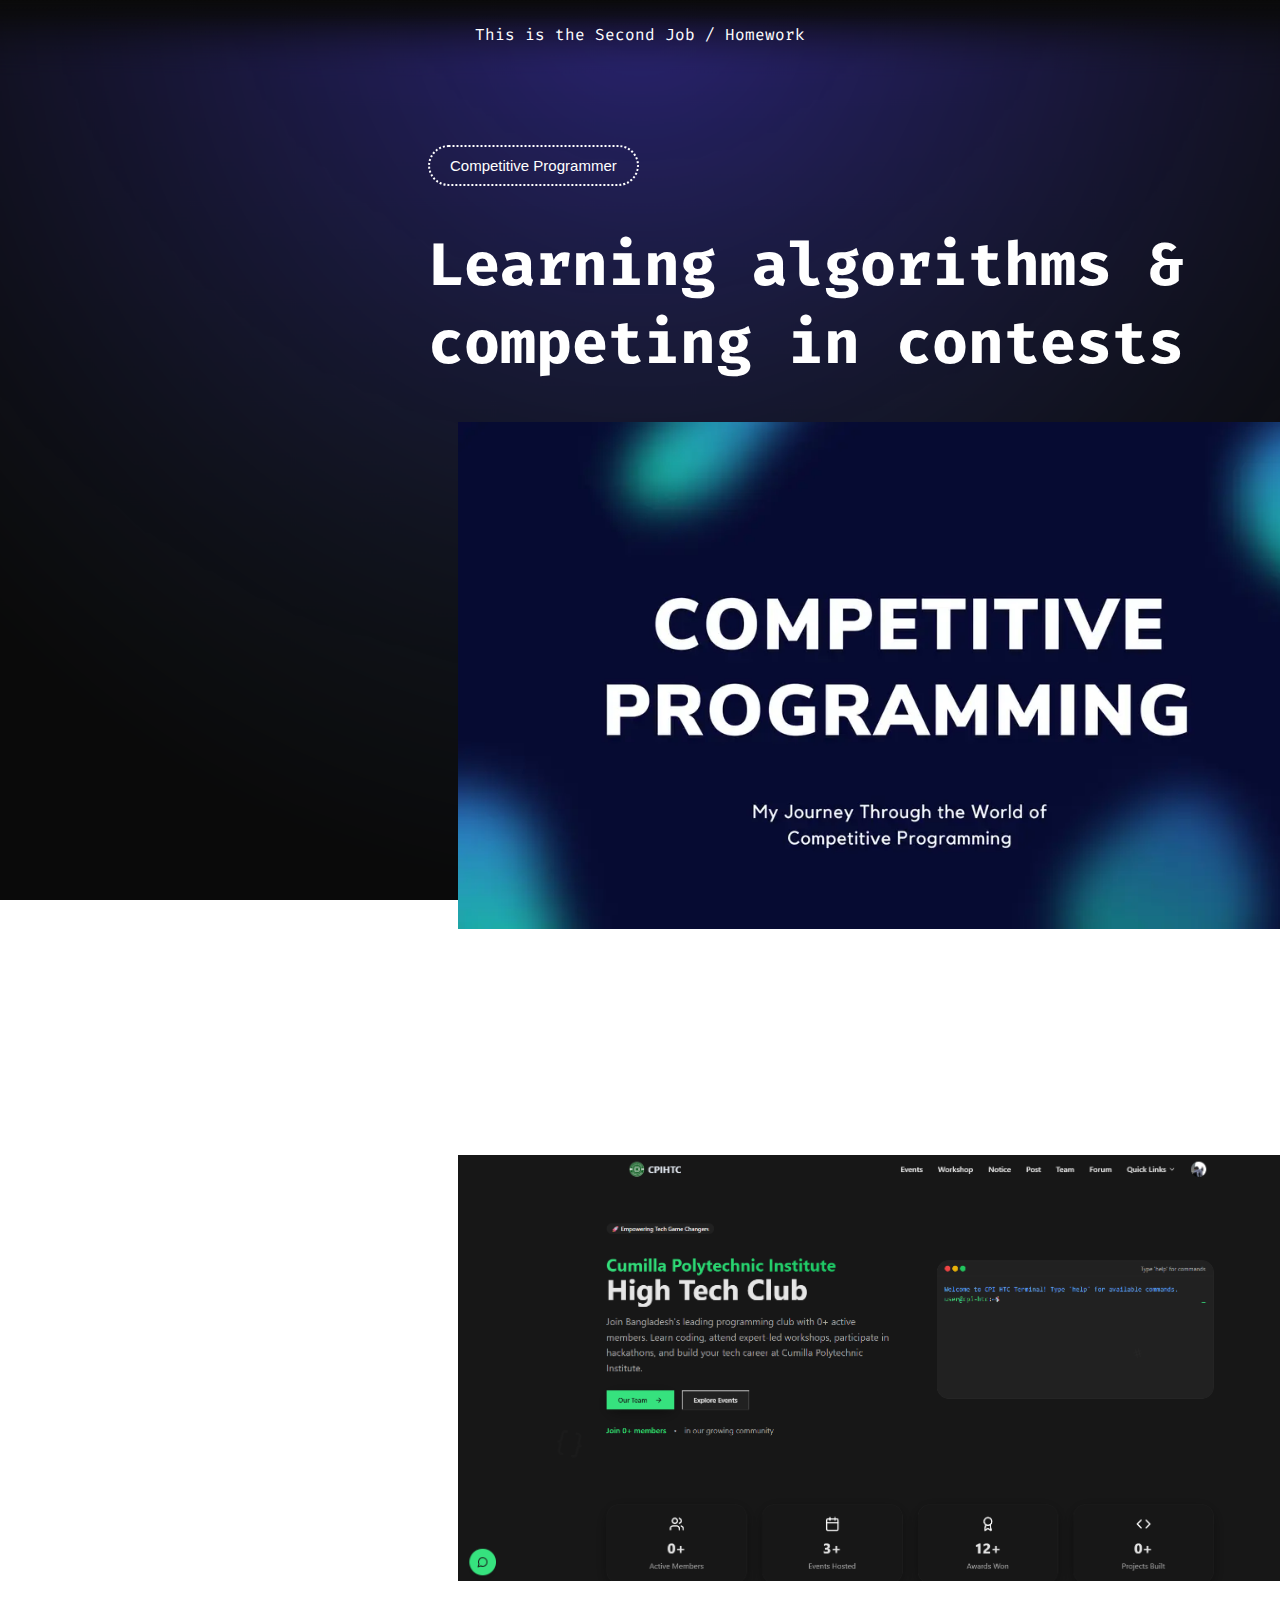
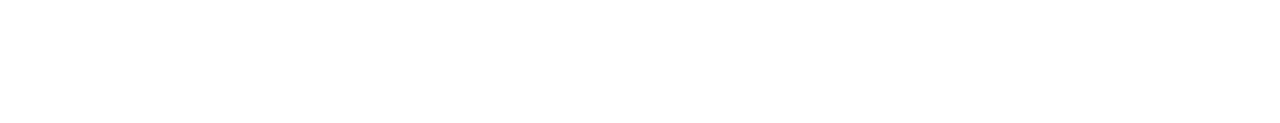
<file: job-2/index.html>
<!DOCTYPE html>
<html lang="en">
<head>
    <meta charset="UTF-8">
    <meta name="viewport" content="width=device-width, initial-scale=1.0">
    <title>Learning css | Homework 2</title>
    <link href="https://fonts.googleapis.com/css2?family=Fira+Code:wght@400;700&display=swap" rel="stylesheet">
    <meta property="og:image" content="https://i.postimg.cc/Gp3vNPQq/homework-2-og-image.png" />

    <link rel="stylesheet" href="css/main.css">

</head>
<body class="main-body">

    <div class="title"> <p >This is the Second Job / Homework </p></div>

    <div class="header">


        <button class="cp-button"> Competitive Programmer</button>

        <h1 > Learning algorithms & <br> competing in contests </h1>

    </div>

    <div class="afterheader">

        <img   src="image/cp.webp" alt="cp-image" class="cp-image" >

    </div>



    <div class="project-title" > <p>My Projects</p></div>

    <div >
        <br>

        <p class="cpihtc-dec">I have built the official website of CPIHTC || <a href="https://cpihtc.vercel.app/" class="cpihtc-link"> View Live </a> </p>

        <br>
        <img src="image/cpihtc.png" alt="cpihtc-image" class="cpihtc-image">
        

        

    </div>

    <br><br><br><br>


    <div class="copy"> <p ><b>Don't try to copy my code || </b> <a href="https://alkayesrifat.netlify.app/" class="cpihtc-link">© Al Kayes Rifat </a>  </p></div>



    
    
</body>
</html>
</file>
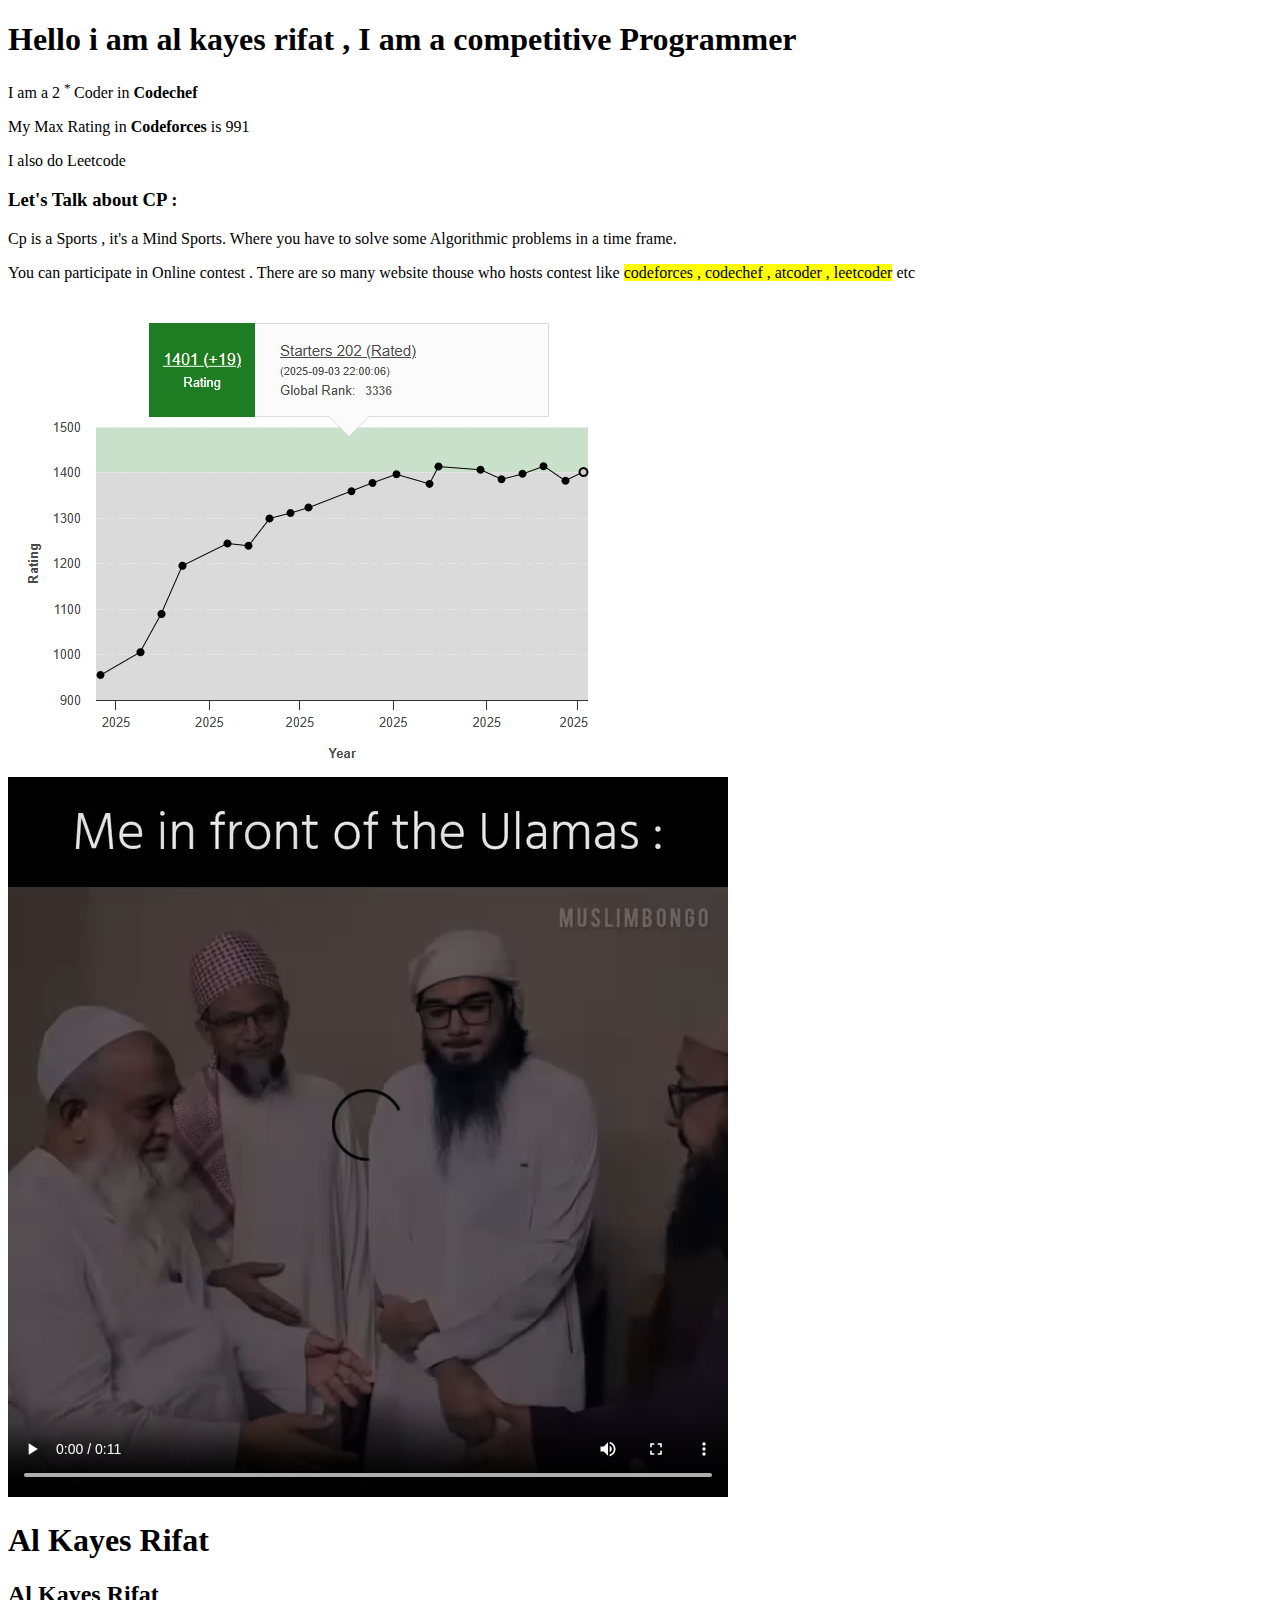
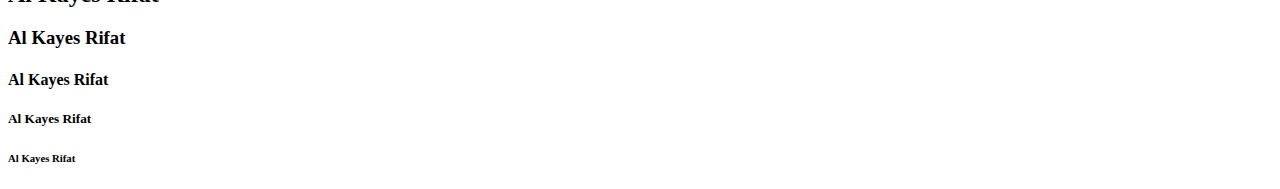
<file: job-1/homework.html>
<!DOCTYPE html>
<html lang="en">

<head>
    <meta charset="UTF-8">
    <meta name="viewport" content="width=device-width, initial-scale=1.0">
    <title>Al Kayes Rifat</title>
</head>

<body>

    <h1>Hello i am al kayes rifat , I am a competitive Programmer</h1>

    <p>I am a 2 <sup> * </sup> Coder in <b> Codechef </b></p>
    <p>My Max Rating in <b>Codeforces</b> is 991</p>
    <p>I also do Leetcode</p>

    <h3>Let's Talk about CP :</h3>
    <p>Cp is a Sports , it's a Mind Sports. Where you have to solve some Algorithmic problems in a time frame.</p>
    <p>You can participate in Online contest . There are so many website thouse who hosts contest like <mark>codeforces , codechef , atcoder , leetcoder</mark> etc</p>


    <img src="image.png" alt="alkayesrifat rating graph">


    <iframe width="560" height="315" src="https://www.youtube.com/embed/wyTwFhNVYL8?si=WGgkATV6EM2Pfj1z"
        title="আসসীনু লানা ওয়াল আরবু লানা || এই চীন আমাদের, ঐ আরব আমাদের" frameborder="0"
        allow="accelerometer; autoplay; clipboard-write; encrypted-media; gyroscope; picture-in-picture; web-share"
        referrerpolicy="strict-origin-when-cross-origin" allowfullscreen></iframe>
    
    
    <video controls>
        
        <source src="music_1.mp4" type="video/mp4" />
        
    </video>

    <h1>Al Kayes Rifat</h1>
    <h2>Al Kayes Rifat</h2>
    <h3>Al Kayes Rifat</h3>
    <h4>Al Kayes Rifat</h4>
    <h5>Al Kayes Rifat</h5>
    <h6>Al Kayes Rifat</h6>
    



</body>

</html>
</file>
<file: job-2/css/main.css>
.main-body {

    background-image: url(../image/bg.png);
    background-repeat: no-repeat;
    background-size: cover; 
    background-attachment: fixed;
    background-position: center;

    font-family: 'Fira Code', monospace;
    color: white;

  }

.header{

  margin-top: 80px;
  margin-left: 420px;
  font-size: 30px;

}


.cp-image{
  margin-left: 400px ;
  border-radius: 20px;
  width: 900px;
  height: auto;
  padding-left: 50px;

}
  
.cp-button{
 
  color: white;
  background-color: transparent;
  padding: 10px 20px; 
  border-radius: 30px;
  cursor: pointer;
  border-color: white;
  font-size: 15px;
  border-style:dotted;
  
}

.title{
  display: flex;
  justify-content: center; 
  align-items: center; 
}

.project-title{

  margin-top: 80px;
  margin-left: 420px;
  font-size: 20px;

}
.cpihtc-image{

  margin-left: 400px ;
  border-radius: 20px;
  width: 900px;
  height: auto;
  padding-left: 50px;

}
.cpihtc-dec{
  margin-left: 700px;
}
.cpihtc-link{
  

  color: white;
}
</file>
